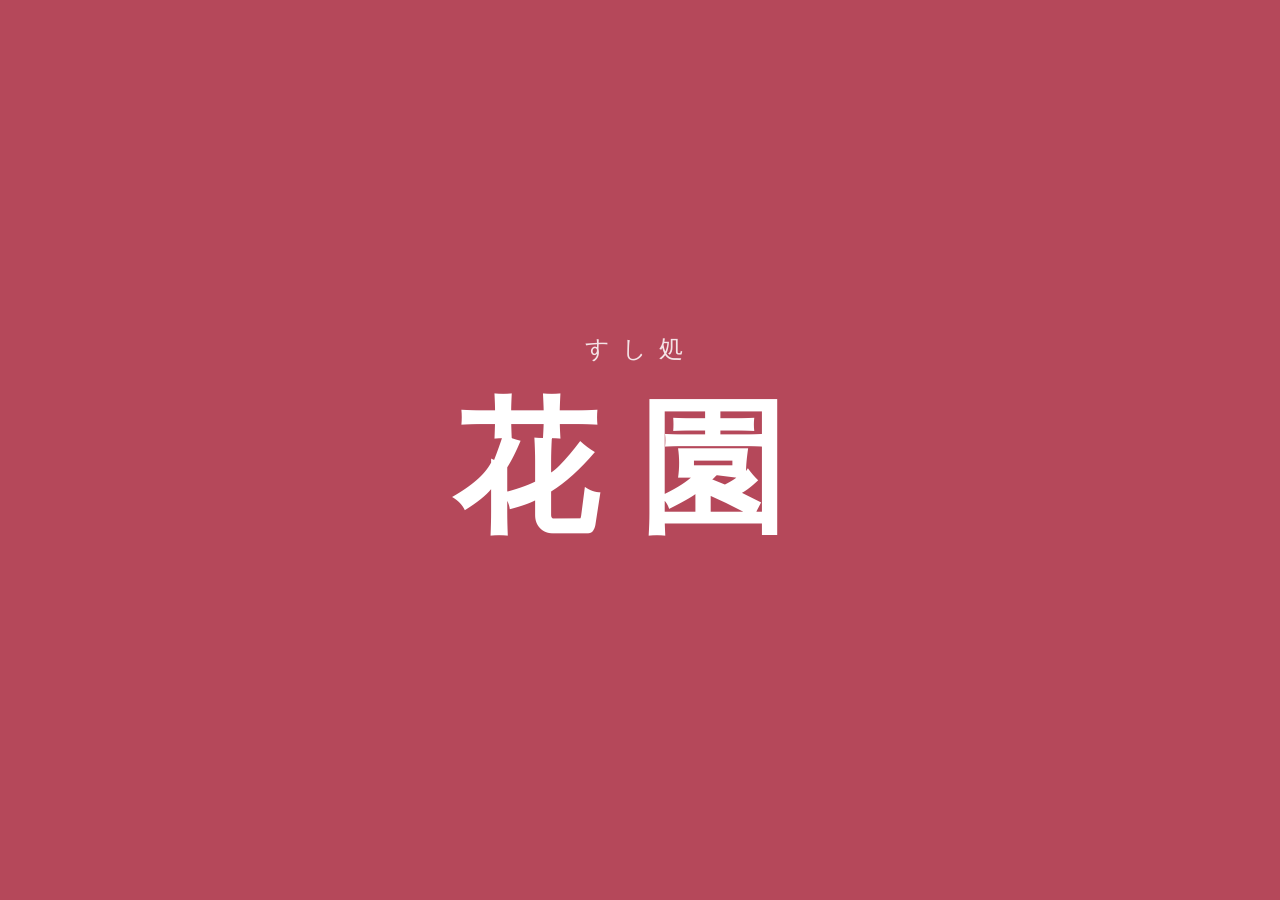
<file: index.html>
<!DOCTYPE html>
<html lang="ja">
<head>
  <meta charset="UTF-8">
  <meta name="viewport" content="width=device-width, initial-scale=1">
  <title>すし 花園 メニュー・オーダー</title>
  <link rel="stylesheet" href="style.css">
</head>
<body>
  <!-- 起動時の店名表示 -->
  <div id="splash" class="fullscreen">
    <div>
      <p class="shop-sub">すし処</p>
      <h1 class="shop-name">花園</h1>
    </div>
  </div>

  <!-- 会計完了時の表示 -->
  <div id="thanks" class="fullscreen" hidden>
    <p class="thanks-text">ご来店ありがとうございました</p>
  </div>

  <div id="main" hidden>
    <header class="header">
      <h1>花園</h1>
      <span class="header-sub">すし処</span>
      <div id="reco-banner" class="reco-banner">
        <span>年齢・性別を入力するとおすすめを表示できます</span>
        <button id="open-profile" class="btn btn-sub">入力する</button>
      </div>
    </header>

    <div class="layout">
      <main class="menu-area">
        <nav class="tabs" id="tabs">
          <button class="tab" data-tab="reco" id="tab-reco" hidden>おすすめ</button>
          <button class="tab active" data-tab="all">すべて</button>
          <button class="tab" data-tab="free">アレルゲンなし</button>
        </nav>
        <p class="note">すしの価格は1皿（2貫）の税込価格です。</p>
        <fieldset id="allergy-checks" class="allergy-checks" hidden>
          <legend>アレルギーのある食材を選択してください（含まれるメニューを除外します）</legend>
          <div id="allergy-list" class="allergy-list"></div>
          <p id="soy-note" class="soy-note" hidden>※しょうゆには大豆が含まれます。しょうゆのご使用にご注意ください。</p>
        </fieldset>
        <div id="menu-grid" class="menu-grid"></div>
        <p class="credit">写真：Wikimedia Commons ほか（撮影者・ライセンスは images/CREDITS.md）</p>
      </main>

      <aside class="side">
        <button id="open-cart" class="btn btn-side btn-cart">買い物かご<span id="cart-badge" class="badge" hidden>0</span></button>
        <button id="open-history" class="btn btn-side">注文履歴</button>
        <button id="open-bill" class="btn btn-side btn-main">会計</button>
      </aside>
    </div>
  </div>

  <!-- 年齢・性別入力 -->
  <div id="profile-modal" class="modal" hidden>
    <form id="profile-form" class="modal-box" novalidate>
      <h2>おすすめ表示</h2>
      <label class="field">年齢（数字、または答えたくない場合は『NO』）
        <input id="age-input" type="text" inputmode="text" autocomplete="off" placeholder="例：25 / NO">
      </label>
      <fieldset class="field">
        <legend>性別</legend>
        <label><input type="radio" name="gender" value="男性"> 男性</label>
        <label><input type="radio" name="gender" value="女性"> 女性</label>
        <label><input type="radio" name="gender" value="NO"> NO</label>
      </fieldset>
      <p id="profile-error" class="error" aria-live="polite"></p>
      <div class="modal-actions">
        <button type="submit" class="btn btn-main">おすすめを見る</button>
        <button type="button" class="btn btn-sub" data-close>閉じる</button>
      </div>
    </form>
  </div>

  <!-- 数量指定 -->
  <div id="qty-modal" class="modal" hidden>
    <div class="modal-box">
      <div id="qty-thumb"></div>
      <h2 id="qty-name"></h2>
      <p id="qty-price"></p>
      <div class="qty-control">
        <button type="button" id="qty-minus" class="btn btn-round">−</button>
        <span id="qty-value">1</span>
        <button type="button" id="qty-plus" class="btn btn-round">＋</button>
      </div>
      <div class="modal-actions">
        <button type="button" id="qty-ok" class="btn btn-main">かごに入れる</button>
        <button type="button" class="btn btn-sub" data-close>やめる</button>
      </div>
    </div>
  </div>

  <!-- 買い物かご -->
  <div id="cart-modal" class="modal" hidden>
    <div class="modal-box">
      <h2>買い物かご</h2>
      <p class="modal-note">注文を確定するまでは、個数の変更や取り消しができます。</p>
      <div id="cart-list"></div>
      <p class="bill-total">合計 <strong id="cart-total"></strong></p>
      <div class="modal-actions split">
        <button type="button" id="cart-confirm" class="btn btn-main">注文を確定する</button>
        <button type="button" class="btn btn-sub" data-close>メニューに戻る</button>
      </div>
    </div>
  </div>

  <!-- 注文確定の確認 -->
  <div id="confirm-modal" class="modal" hidden>
    <div class="modal-box">
      <h2>この内容で注文しますか？</h2>
      <p class="modal-note">確定後は取り消しできません。</p>
      <div id="confirm-list"></div>
      <p class="bill-total">合計 <strong id="confirm-total"></strong></p>
      <div class="modal-actions split">
        <button type="button" id="confirm-ok" class="btn btn-main">注文する</button>
        <button type="button" id="confirm-back" class="btn btn-sub">かごに戻る</button>
      </div>
    </div>
  </div>

  <!-- 注文履歴 -->
  <div id="history-modal" class="modal" hidden>
    <div class="modal-box">
      <h2>注文履歴</h2>
      <div id="history-list"></div>
      <div class="modal-actions">
        <button type="button" class="btn btn-sub" data-close>閉じる</button>
      </div>
    </div>
  </div>

  <!-- 会計 -->
  <div id="bill-modal" class="modal" hidden>
    <div class="modal-box">
      <h2>お会計</h2>
      <p id="bill-cart-note" class="warn" hidden>買い物かごに未確定の商品があります。会計には含まれません。</p>
      <div id="bill-list"></div>
      <p class="bill-total">合計金額 <strong id="bill-total"></strong></p>
      <div class="modal-actions split">
        <button type="button" id="bill-pay" class="btn btn-main">会計に進む</button>
        <button type="button" class="btn btn-sub" data-close>食事に戻る</button>
      </div>
    </div>
  </div>

  <div id="toast" class="toast" hidden></div>

  <script src="calc.js"></script>
  <script src="app.js"></script>
</body>
</html>
</file>
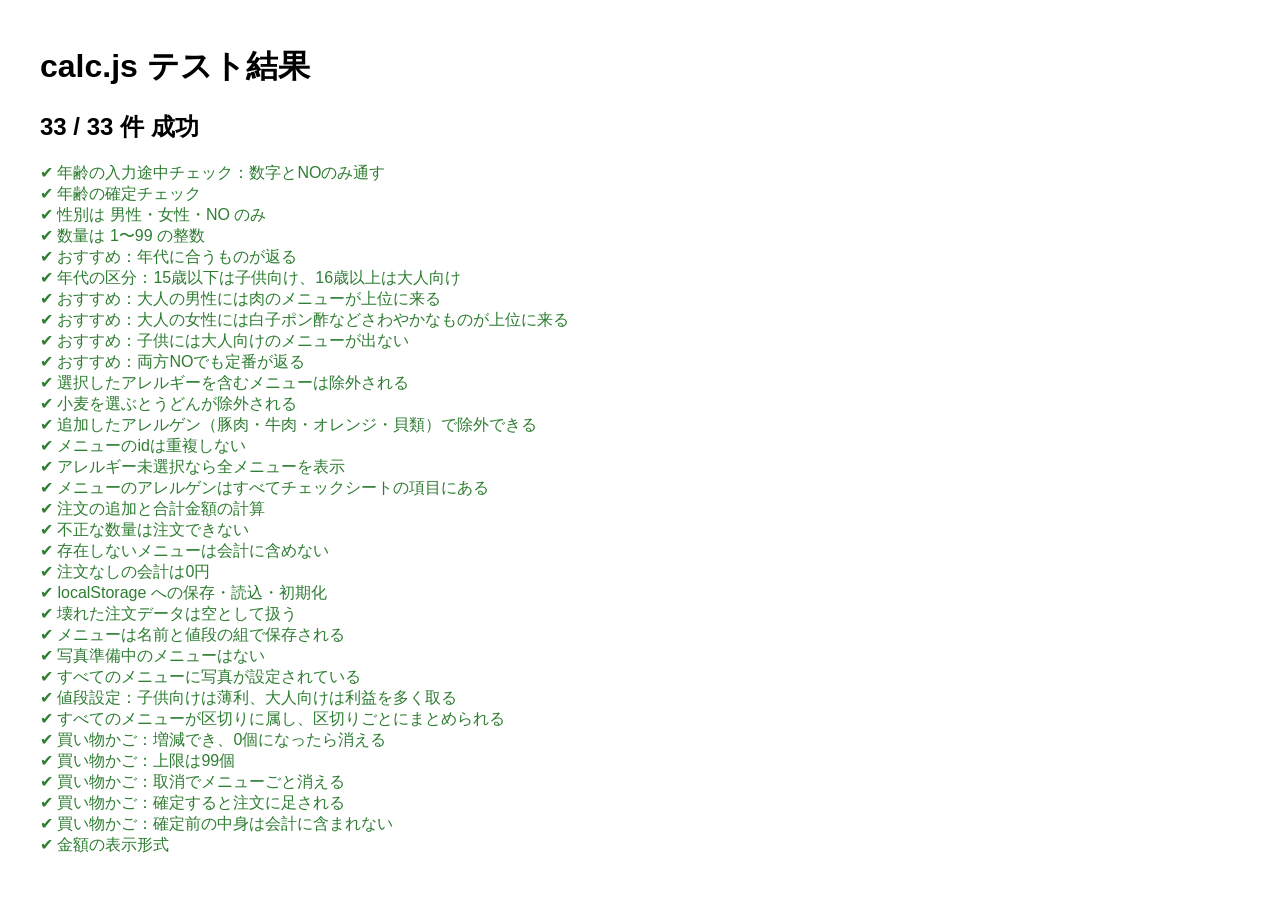
<file: test.html>
<!DOCTYPE html>
<html lang="ja">
<head>
  <meta charset="UTF-8">
  <title>花園 テスト</title>
  <style>
    body { font-family: sans-serif; padding: 1rem 2rem; }
    .pass { color: #2e7d32; }
    .fail { color: #c62828; font-weight: bold; }
  </style>
</head>
<body>
  <h1>calc.js テスト結果</h1>
  <div id="result"></div>
  <script src="calc.js"></script>
  <script src="test_calc.js"></script>
</body>
</html>
</file>
<file: style.css>
:root {
  --bg: #fbf7f0;
  --panel: #ffffff;
  --ink: #3a2e2a;
  --muted: #8a7d75;
  --accent: #b5485a;
  --accent-dark: #8f3444;
  --line: #e8ded3;
}

* { box-sizing: border-box; }

body {
  margin: 0;
  font-family: "Hiragino Sans", "Yu Gothic", "Meiryo", sans-serif;
  background: var(--bg);
  color: var(--ink);
}

[hidden] { display: none !important; }

/* 全画面表示（店名・お礼） */
.fullscreen {
  position: fixed;
  inset: 0;
  display: flex;
  align-items: center;
  justify-content: center;
  background: var(--accent);
  color: #fff;
  z-index: 100;
}
.shop-sub { text-align: center; font-size: 1.5rem; letter-spacing: 0.5em; margin: 0 0 0.5rem; opacity: 0.85; }
.shop-name { font-size: clamp(4rem, 15vw, 9rem); letter-spacing: 0.3em; margin: 0; }
.thanks-text { font-size: clamp(1.5rem, 5vw, 3rem); margin: 0 1rem; text-align: center; }

/* ヘッダー */
.header {
  display: flex;
  flex-wrap: wrap;
  align-items: center;
  gap: 1rem;
  padding: 0.75rem 1.25rem;
  background: var(--panel);
  border-bottom: 1px solid var(--line);
}
.header h1 { margin: 0; color: var(--accent); letter-spacing: 0.2em; }
.header-sub { color: var(--muted); letter-spacing: 0.2em; margin-left: -0.5rem; }
.reco-banner {
  display: flex; align-items: center; gap: 0.75rem;
  margin-left: auto; color: var(--muted); font-size: 0.95rem;
}

/* レイアウト：メニュー＋右端のボタン */
.layout { display: flex; gap: 1rem; padding: 1rem 1.25rem; }
.menu-area { flex: 1; min-width: 0; }
.side {
  width: 140px; display: flex; flex-direction: column; gap: 0.75rem;
  position: sticky; top: 1rem; align-self: flex-start;
}

.tabs { display: flex; gap: 0.5rem; margin-bottom: 1rem; flex-wrap: wrap; }
.tab {
  border: 1px solid var(--line); background: var(--panel); color: var(--ink);
  padding: 0.5rem 1.1rem; border-radius: 999px; cursor: pointer; font-size: 1rem;
}
.tab.active { background: var(--accent); color: #fff; border-color: var(--accent); }

.cat-title {
  font-size: 1.15rem; margin: 1.4rem 0 0.7rem; padding-left: 0.6rem;
  border-left: 4px solid var(--accent);
}
.cat-title:first-child { margin-top: 0.2rem; }
.cat-grid {
  display: grid;
  grid-template-columns: repeat(auto-fill, minmax(180px, 1fr));
  gap: 1rem;
}
.card {
  background: var(--panel); border: 1px solid var(--line); border-radius: 12px;
  overflow: hidden; text-align: left; padding: 0; cursor: pointer; font: inherit; color: inherit;
  display: flex; flex-direction: column; justify-content: flex-start;
  transition: transform 0.1s, box-shadow 0.1s;
}
.card:hover { transform: translateY(-2px); box-shadow: 0 6px 16px rgba(0,0,0,0.08); }
.thumb-wrap { position: relative; }
.allergen-badge {
  position: absolute; top: 6px; left: 6px; max-width: calc(100% - 12px);
  background: rgba(255, 255, 255, 0.92); color: #d32f2f; font-weight: bold; font-size: 0.85rem;
  padding: 0.15rem 0.5rem; border-radius: 6px;
}
.allergy-checks {
  border: 1px solid var(--line); border-radius: 10px; background: var(--panel);
  padding: 0.6rem 1rem 0.9rem; margin: 0 0 1rem;
}
.allergy-checks legend { padding: 0 0.4rem; font-weight: bold; }
.allergy-list { display: flex; flex-wrap: wrap; gap: 0.4rem 0.6rem; }
.soy-note { color: #d32f2f; font-weight: bold; margin: 0.7rem 0 0; }
.check {
  display: flex; align-items: center; gap: 0.3rem; cursor: pointer;
  border: 1px solid var(--line); border-radius: 999px; padding: 0.3rem 0.8rem;
}
.check:has(input:checked) { background: #fde8ea; border-color: var(--accent); color: var(--accent); }
.thumb {
  display: block; width: 100%; aspect-ratio: 4 / 3; object-fit: cover; background: #eee;
}
.thumb.noimg {
  display: flex; align-items: center; justify-content: center;
  background: repeating-linear-gradient(45deg, #f1ebe4, #f1ebe4 10px, #ece4db 10px, #ece4db 20px);
  color: var(--muted); font-size: 0.9rem; letter-spacing: 0.1em;
}
.thumb.big { width: 260px; max-width: 100%; margin: 0 auto; border-radius: 12px; }
.card-body { padding: 0.6rem 0.8rem 0.8rem; }
.card-name { font-weight: bold; }
.card-price { color: var(--accent); margin-top: 0.2rem; }
.card-allergen { font-size: 0.8rem; color: var(--muted); margin-top: 0.3rem; }
.empty { color: var(--muted); }
.note { color: var(--muted); font-size: 0.85rem; margin: -0.4rem 0 0.8rem; }
.credit { color: var(--muted); font-size: 0.75rem; margin-top: 1.5rem; }

/* ボタン */
.btn {
  border: none; border-radius: 8px; padding: 0.7rem 1.2rem; font-size: 1rem;
  cursor: pointer; font-family: inherit;
}
.btn-main { background: var(--accent); color: #fff; }
.btn-main:hover { background: var(--accent-dark); }
.btn-main:disabled { background: #ccc; cursor: not-allowed; }
.btn-sub { background: #efe7de; color: var(--ink); }
.btn-side { padding: 1.2rem 0.5rem; font-size: 1.1rem; background: #efe7de; }
.btn-side.btn-main { background: var(--accent); }
.btn-cart { position: relative; }
.badge {
  position: absolute; top: -8px; right: -8px; min-width: 1.6rem; height: 1.6rem; padding: 0 0.4rem;
  border-radius: 999px; background: var(--accent); color: #fff; font-size: 0.85rem;
  display: flex; align-items: center; justify-content: center;
}
.cart-qty { display: inline-flex; align-items: center; gap: 0.4rem; }
.cart-qty .btn-round { width: 32px; height: 32px; font-size: 1rem; }
.cart-qty .qty { min-width: 2ch; text-align: center; }
.btn-remove { background: none; border: none; color: var(--muted); cursor: pointer; font-size: 0.85rem; text-decoration: underline; }
.modal-note { color: var(--muted); font-size: 0.9rem; margin-top: -0.4rem; }
.warn { color: #d32f2f; font-size: 0.9rem; }
.btn-round { width: 48px; height: 48px; border-radius: 50%; padding: 0; font-size: 1.4rem; background: #efe7de; }

/* モーダル */
.modal {
  position: fixed; inset: 0; background: rgba(40, 25, 20, 0.45);
  display: flex; align-items: center; justify-content: center; z-index: 50; padding: 1rem;
}
.modal-box {
  background: var(--panel); border-radius: 14px; padding: 1.5rem;
  width: min(440px, 100%); max-height: 90vh; overflow-y: auto; text-align: center;
}
.modal-box h2 { margin-top: 0.5rem; }
.modal-actions { display: flex; gap: 0.75rem; justify-content: center; margin-top: 1.25rem; }
.modal-actions.split { justify-content: space-between; }
.modal-actions.split .btn { flex: 1; }

.field { display: block; text-align: left; margin: 0.75rem 0; border: none; padding: 0; }
.field input[type="text"] {
  display: block; width: 100%; margin-top: 0.4rem; padding: 0.6rem;
  font-size: 1rem; border: 1px solid var(--line); border-radius: 8px;
}
.field legend { margin-bottom: 0.4rem; }
.field label { margin-right: 1rem; }
.error { color: var(--accent); min-height: 1.2em; margin: 0.5rem 0 0; }

.qty-control { display: flex; align-items: center; justify-content: center; gap: 1.25rem; }
#qty-value { font-size: 1.8rem; min-width: 2ch; }

.order-table { width: 100%; border-collapse: collapse; text-align: left; }
.order-table th, .order-table td { padding: 0.4rem; border-bottom: 1px solid var(--line); }
.order-table td.num, .order-table th.num { text-align: right; }
.bill-total { font-size: 1.2rem; text-align: right; }
.bill-total strong { color: var(--accent); font-size: 1.5rem; }

.toast {
  position: fixed; bottom: 1.5rem; left: 50%; transform: translateX(-50%);
  background: var(--ink); color: #fff; padding: 0.7rem 1.3rem; border-radius: 999px; z-index: 60;
}

@media (max-width: 640px) {
  .layout { flex-direction: column-reverse; }
  .side { width: 100%; flex-direction: row; position: static; }
  .side .btn { flex: 1; }
  .header-sub { color: var(--muted); letter-spacing: 0.2em; margin-left: -0.5rem; }
.reco-banner { margin-left: 0; }
}
</file>
